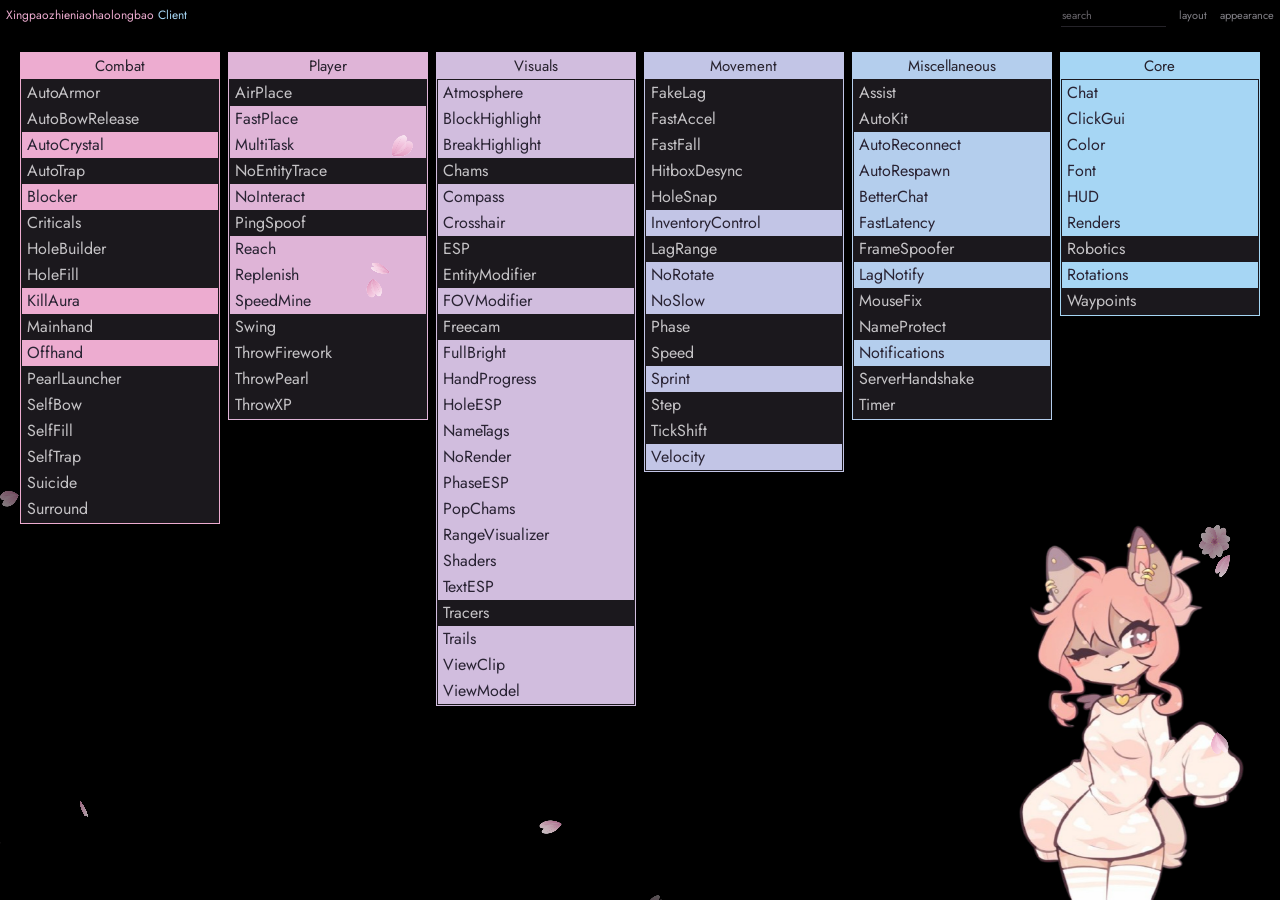
<file: index.html>
<!doctype html>
<html lang="en">
<head>
  <meta charset="utf-8"><meta name="viewport" content="width=device-width, initial-scale=1">
  <title>Xingpaozhieniaohaolongbao Client</title>
  <link rel="icon" href="mascot.png" type="image/png"><link rel="stylesheet" href="style.css">
</head>
<body>
  <div id="interface">
    <header class="topbar">
      <h1>Xingpaozhieniaohaolongbao <span>Client</span></h1>
      <div class="tools"><input id="search" placeholder="search" aria-label="Search modules" autocomplete="off"><button id="reset" title="Restore panel positions">layout</button><button id="appearance" aria-expanded="false">appearance</button></div>
    </header>
    <main id="workspace" aria-label="Client module categories"></main>
    <img class="mascot" src="mascot.png" alt="Xingpaozhieniaohaolongbao Client mascot" draggable="false">
    <aside id="appearance-panel" hidden>
      <div class="popover-title">Appearance<button id="close-appearance" aria-label="Close appearance">×</button></div>
      <label>pink <input id="accent" type="color" value="#edacd0"></label>
      <label>blue <input id="secondary" type="color" value="#a6d6f4"></label>
      <label>panel opacity <input id="opacity" type="range" min="40" max="100" value="90"></label>
      <label>show mascot <input id="show-mascot" type="checkbox" checked></label>
      <label>cherry blossoms <input id="show-blossoms" type="checkbox" checked></label>
      <button id="restore-theme">restore cotton candy</button>
    </aside>
    <canvas id="blossoms" aria-hidden="true"></canvas>
  </div>
  <button id="reopen" hidden>open clickgui <kbd>rshift</kbd></button>
  <div id="toast" role="status"></div><script src="app.js"></script><script src="blossoms.js"></script>
</body>
</html>
</file>
<file: style.css>
@font-face{font-family:Jost;src:url('./assets/fonts/Jost-Regular.ttf') format('truetype');font-style:normal;font-weight:400;font-display:swap}
:root{--accent:#edacd0;--secondary:#a6d6f4;--panel-opacity:.9;color-scheme:dark;font:15px Jost,Arial,Helvetica,sans-serif;color:#c9c7ca}
*{box-sizing:border-box}body{margin:0;background:#000;min-height:100vh;overflow:hidden}button,input,select{font:inherit;border-radius:0}button{cursor:pointer;color:inherit;border:0}button:focus-visible,input:focus-visible,select:focus-visible{outline:1px solid var(--secondary);outline-offset:1px}[hidden]{display:none!important}
.topbar{position:relative;height:30px;display:flex;justify-content:space-between;align-items:center;padding:0 6px;gap:12px}h1{font-size:12px;font-weight:400;margin:0;color:var(--accent)}h1 span{color:var(--secondary)}.tools{display:flex;align-items:center;gap:13px;font-size:11px}.tools button{background:none;padding:2px 0;color:#828087}.tools button:hover{color:var(--secondary)}#search{width:105px;background:none;border:0;border-bottom:1px solid #252329;color:#ccc;padding:3px 1px;font-size:11px}#search::placeholder{color:#69666c}
#workspace{position:relative;width:min(1240px,calc(100% - 40px));height:calc(100vh - 62px);margin:22px auto 0;overflow:auto;scrollbar-width:thin;scrollbar-color:#6e6274 #000;z-index:2;pointer-events:none}.panel{position:absolute;width:calc((100% - 40px)/6);min-width:154px;border:1px solid var(--panel-color);background:rgba(30,27,33,var(--panel-opacity));pointer-events:auto}.panel-header{position:relative;height:26px;display:flex;align-items:center;justify-content:center;cursor:grab;touch-action:none;user-select:none;background:var(--panel-color);color:#25202b}.panel-header:active{cursor:grabbing}.category-name{font-size:15px;font-weight:400}.collapse{position:absolute;right:3px;top:0;height:25px;padding:0 4px;font-size:13px;color:#352c45;background:none;opacity:0}.panel-header:hover .collapse,.collapse:focus-visible{opacity:1}.module-list{padding:1px;max-height:calc(100vh - 102px);overflow-y:auto;scrollbar-width:thin;scrollbar-color:var(--panel-color) #1e1b21}.module-row{display:flex;align-items:center;min-height:26px;height:26px}.module-toggle{text-align:left;flex:1;min-width:0;height:100%;padding:0 5px;background:none;font-size:15px;line-height:26px;color:#c5c3c6}.module-row:hover{background:#ffffff0d}.module.enabled>.module-row{background:var(--panel-color)}.module.enabled>.module-row .module-toggle{color:#292333}.module-options{height:100%;width:20px;padding:0;background:none;font-size:15px;color:#938799;opacity:0}.module-row:hover .module-options,.module.open .module-options,.module-options:focus-visible{opacity:1}.module.enabled .module-options{color:#41334d}.module-settings{padding:11px 8px;background:#111015;border-bottom:1px solid #ffffff1a;font-size:11px;display:grid;gap:12px}.setting-row{display:flex;align-items:center;justify-content:space-between;gap:7px;color:#aaa0b2}.setting-row select{width:80px;background:#24212b;border:1px solid #42394f;color:#d3c3dd;font-size:11px;padding:3px}.range-setting{display:grid;gap:7px}.range-setting>span{display:flex;justify-content:space-between;color:#aaa0b2}.range-setting output{color:var(--panel-color)}input[type=range]{width:100%;height:3px;accent-color:var(--panel-color,var(--accent));cursor:pointer;margin:4px 0}input[type=checkbox]{accent-color:var(--panel-color,var(--accent));width:12px;height:12px;margin:0}.bind-button{background:#28232f;border:1px solid #443c52;color:var(--panel-color);font-size:10px;padding:3px 6px}.empty{display:none;padding:15px 5px;color:#9d8aa7;font-size:12px}.panel.no-results .empty{display:block}.panel.collapsed .module-list{display:none}
.mascot{position:fixed;right:18px;bottom:0;height:clamp(250px,43vh,440px);width:auto;max-width:29vw;object-fit:contain;object-position:bottom;pointer-events:none;user-select:none;z-index:1}#appearance-panel{position:fixed;top:32px;right:10px;width:232px;background:#18151c;border:1px solid var(--accent);z-index:1000;padding:13px;display:grid;gap:18px}.popover-title{color:var(--accent);display:flex;align-items:center;font-size:14px}.popover-title button{background:none;margin-left:auto;color:#aaa;font-size:18px}#appearance-panel label{display:flex;justify-content:space-between;align-items:center;color:#c1b3c8;font-size:12px;gap:20px}#appearance-panel input[type=range]{width:88px}input[type=color]{width:30px;height:20px;border:0;padding:0;background:none;cursor:pointer}#restore-theme{padding:7px;background:#ffffff0a;color:var(--secondary);border:1px solid #ffffff1a;font-size:11px}#reopen{position:fixed;top:7px;left:6px;padding:0;color:var(--accent);background:none;font-size:12px}kbd{font:10px Arial,sans-serif;color:#83768e;margin-left:8px}#toast{position:fixed;bottom:20px;left:50%;transform:translateX(-50%);padding:7px 12px;border:1px solid #594551;background:#18131f;color:var(--accent);font-size:11px;opacity:0;pointer-events:none;z-index:2000}#toast.visible{opacity:1}
kbd{font-family:inherit}
.module-toggle{font-size:16px}
#blossoms{position:fixed;inset:0;width:100%;height:100%;z-index:1500;pointer-events:none;user-select:none}
@media(max-width:1000px){.panel{width:154px}.module-toggle{font-size:15px}.category-name{font-size:14px}#workspace{width:calc(100% - 24px)}}@media(max-width:650px){.topbar{height:52px;align-items:flex-start;flex-direction:column;padding:6px;gap:5px}h1{font-size:11px}.tools{gap:15px}#workspace{margin-top:15px;height:calc(100vh - 76px)}.module-list{max-height:calc(100vh - 110px)}.mascot{right:5px;max-width:40vw;height:32vh}#appearance-panel{top:57px}}
</file>
